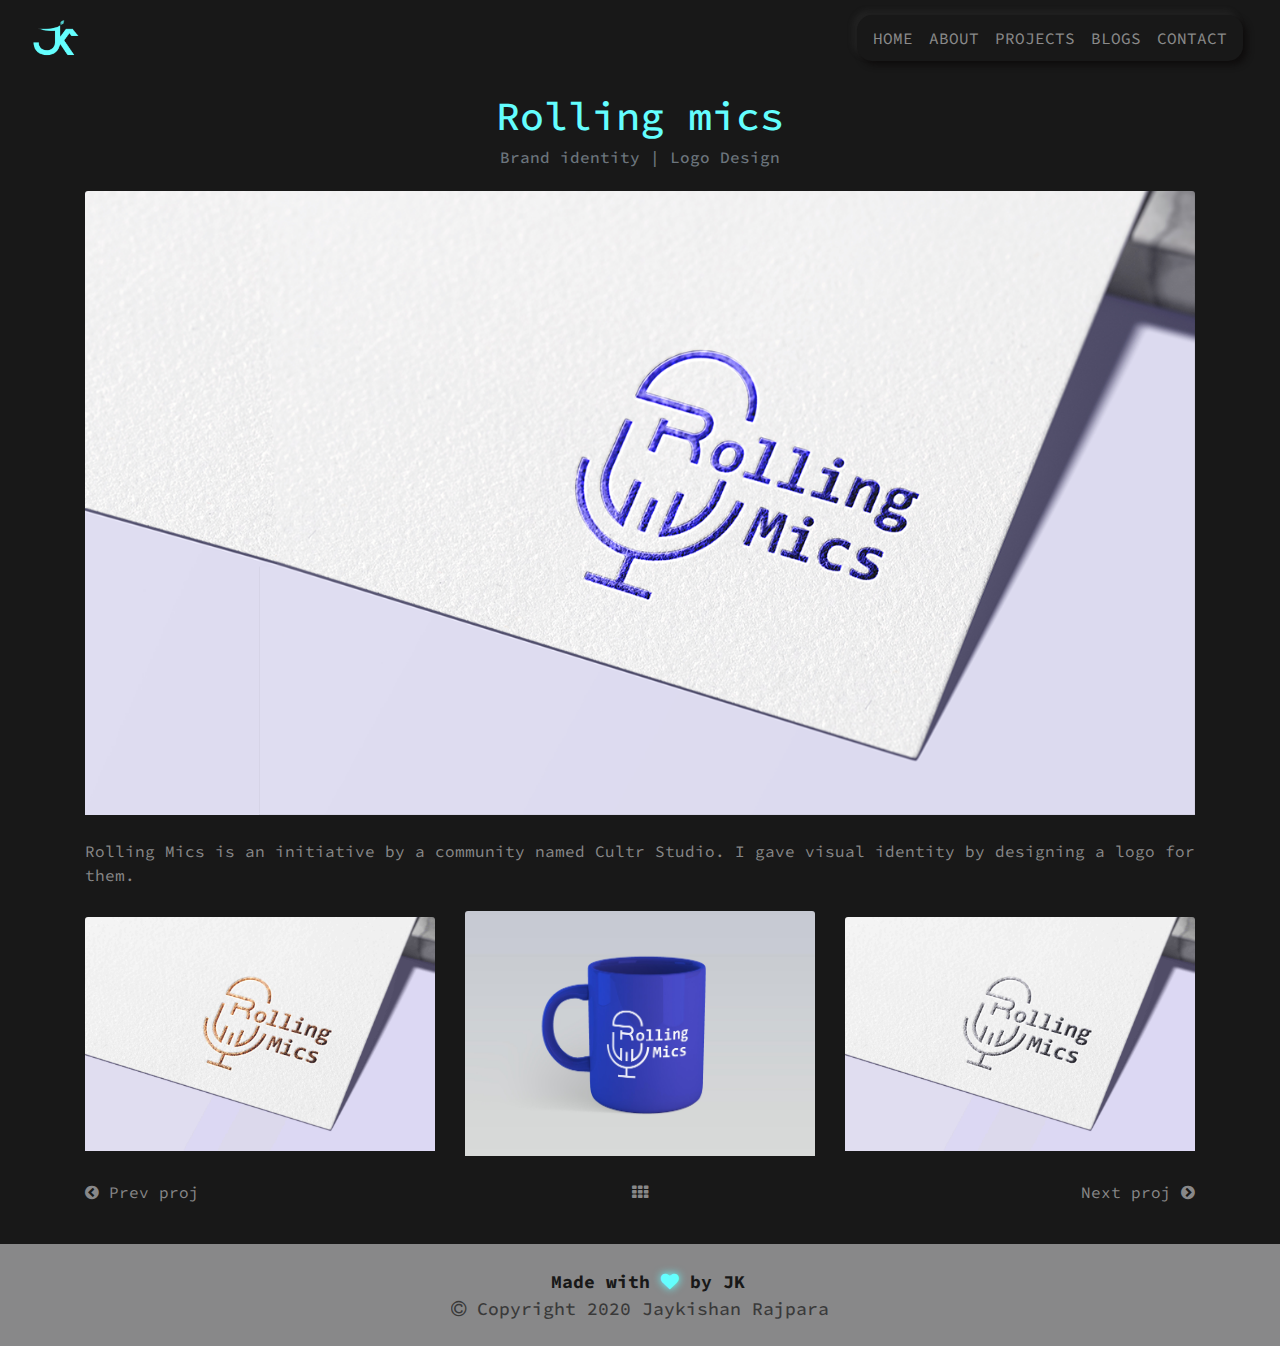
<file: project.html>
<!DOCTYPE html>
<html lang="en">

<head>
    <meta charset="UTF-8">
    <meta name="viewport" content="width=device-width, initial-scale=1,shrink-to-fit=no">
    <meta http-equiv="X-UA-Compatible" content="ie=edge">
    <title>JK | Jaykishan Rajpara</title>

    <link href="assets/logo.png" rel="shortcut icon" type="image/x-icon"/>
    
    <!-- Bootstrap CSS -->
    <link rel="stylesheet" href="https://stackpath.bootstrapcdn.com/bootstrap/4.5.2/css/bootstrap.min.css" integrity="sha384-JcKb8q3iqJ61gNV9KGb8thSsNjpSL0n8PARn9HuZOnIxN0hoP+VmmDGMN5t9UJ0Z" crossorigin="anonymous">
    
    <!-- custom css -->
    <link rel="stylesheet" href="style/style.css">

    <!-- AOS css-->
    <link rel="stylesheet" href="https://unpkg.com/aos@next/dist/aos.css" />

    <!-- custom fonts -->
    <link href="https://fonts.googleapis.com/css2?family=Source+Code+Pro:ital,wght@0,200;0,300;0,400;0,500;0,600;0,700;0,900;1,200;1,300;1,400;1,500;1,600;1,700;1,900&display=swap" rel="stylesheet"> 
    <link href="https://fonts.googleapis.com/css2?family=Fugaz+One&display=swap" rel="stylesheet">
    <link href="https://fonts.googleapis.com/css2?family=Baloo+Tamma+2:wght@400;500;600&display=swap" rel="stylesheet">


    <!-- FONT AWESOME CDN -->
    <link rel="stylesheet" href="https://stackpath.bootstrapcdn.com/font-awesome/4.7.0/css/font-awesome.min.css">
</head>

<body>
    <!-- NAVBAR -->
    <header id="home1" class="header-menu sticky-top" >
        <nav class="navbar navbar-expand-lg navbar-dark" style="background-color: #181818; display: block;">
            <div class="container-fluid">
                <a class="navbar-brand" href="index.html#home">
                    <img src="assets/logo.png" width="50" height="50" alt="logo">
                </a>
                 <button class="navbar-toggler" type="button" data-toggle="collapse" data-target="#navbarNav" aria-controls="navbarNav" aria-expanded="false" aria-label="Toggle navigation">
                    <span class="navbar-toggler-icon"></span>
                </button>
                <div class="collapse navbar-collapse justify-content-end" id="navbarNav">
                    <ul class="navbar-nav">
                        <li class="nav-item">
                            <a class="nav-link" href="#home">HOME</a>
                        </li>
                        <li class="nav-item">
                            <a class="nav-link" href="#about">ABOUT</a>
                        </li>                                                                                         
                        <li class="nav-item">
                            <a class="nav-link" href="#proj">PROJECTS</a>
                        </li>
                        <li class="nav-item">
                            <a class="nav-link" href="#blogs">BLOGS</a>
                        </li>
                        <li class="nav-item">
                            <a class="nav-link" href="#contact">CONTACT</a>
                        </li>
                    </ul>
                </div>                        
            </div>
        </nav>
    </header>

    <div class="container">
        <div class="row-12 pt-3 ">
            <h1 class="text-center" style="color: #64fefe;">
                Rolling mics
            </h1>
        </div>
        <div class="row-12">
            <h6 class="text-muted text-center">
                Brand identity | Logo Design
            </h6>
        </div>
        <div class="row mt-4">
            <div class="col">
                <img class="card-img-top" src="assets/rmlogo.png" alt="Card image cap">
            </div>
            <!-- <div class="col-4">
                <h1 style="color: #64fefe;">
                    Rolling mics
                </h1>
                <h6 class="text-muted" >
                    Brand identity | Logo Design
                </h6>
                <p>
                    Rolling Mics is an initiative by a community 
                    named Cultr Studio. I gave visual identity by designing a logo for them.
                </p>
            </div> -->
        </div>
        <div class="row-12 mt-4">
            <p>
                Rolling Mics is an initiative by a community 
                named Cultr Studio. I gave visual identity by designing a logo for them.
            </p>
        </div>
        <div class="row my-4 align-items-center">
            <div class="col-4">
                <img class="card-img-top" src="assets/graphiccrew.jpg" alt="Card image cap">
            </div>
            <div class="col-4">
                <img class="card-img-top" src="assets/w.jpg" alt="Card image cap">
            </div>
            <div class="col-4">
                <img class="card-img-top" src="assets/Ly graphiccrew.jpg" alt="Card image cap">
            </div>
        </div>

        <div class="row my-4 te">
            <div class="col-4">
                <p><a href="" style="color: #888889;"><i class="fa fa-chevron-circle-left" aria-hidden="true"></i> Prev proj</a></p>
            </div>
            <div class="col-4">
                <p class="text-center" ><a href="" style="color: #888889;"><i class="fa fa-th" aria-hidden="true"></i></a></p>
            </div>
            <div class="col-4">
                <p class="text-right"><a href="" style="color: #888889;">Next proj <i class="fa fa-chevron-circle-right" aria-hidden="true"></i></a></p>
            </div>
        </div>

    </div>

<!-- FOOTER -->
<footer class="py-4 text-center" style="background-color: #888889;"> 
    <span style="color: #181818; font-size: 18px; font-weight: 700; margin-left: 15px;">
        Made with <i class="fa fa-heart beat" aria-hidden="true" style="color:#64fefe;"></i> by JK
        <br>
        <span style="opacity: 0.7; font-weight: 500;">
            <i class="fa fa-copyright" aria-hidden="true"></i> Copyright 2020 Jaykishan Rajpara
        </span>
    </span>
</footer>

    <!-- bootstrap jQuery-->
    <script src="https://code.jquery.com/jquery-3.4.1.slim.min.js" integrity="sha384-J6qa4849blE2+poT4WnyKhv5vZF5SrPo0iEjwBvKU7imGFAV0wwj1yYfoRSJoZ+n" crossorigin="anonymous"></script>
    <script src="https://cdn.jsdelivr.net/npm/popper.js@1.16.0/dist/umd/popper.min.js" integrity="sha384-Q6E9RHvbIyZFJoft+2mJbHaEWldlvI9IOYy5n3zV9zzTtmI3UksdQRVvoxMfooAo" crossorigin="anonymous"></script>
    <script src="https://stackpath.bootstrapcdn.com/bootstrap/4.4.1/js/bootstrap.min.js" integrity="sha384-wfSDF2E50Y2D1uUdj0O3uMBJnjuUD4Ih7YwaYd1iqfktj0Uod8GCExl3Og8ifwB6" crossorigin="anonymous"></script>

</body>
</html>
</file>
<file: style/style.css>
* {
  -webkit-box-sizing: border-box;
          box-sizing: border-box;
  font-family: 'Source Code Pro', monospace;
}

html {
  scroll-behavior: smooth;
}

body {
  background-color: #181818;
  color: #888889;
}

#return-to-top {
  position: fixed;
  bottom: 20px;
  right: 20px;
  background: black;
  background: rgba(0, 0, 0, 0.7);
  width: 50px;
  height: 50px;
  display: block;
  text-decoration: none;
  border-radius: 35px;
  display: none;
  -webkit-transition: all 0.3s linear;
  -webkit-transition: all 0.3s ease;
  transition: all 0.3s ease;
}

#return-to-top i {
  color: #fff;
  margin: 0;
  position: relative;
  left: 16px;
  top: 13px;
  font-size: 19px;
  -webkit-transition: all 0.3s ease;
  transition: all 0.3s ease;
}

#return-to-top:hover {
  background: rgba(0, 0, 0, 0.9);
}

#return-to-top:hover i {
  color: #fff;
  top: 5px;
}

#navbarNav ul {
  text-align: center;
  margin: 0.4rem;
  padding: 0.2rem 0.5rem;
  border-radius: 15px;
  background-color: #181818;
  -webkit-box-shadow: 4px 4px 6px rgba(12, 10, 10, 0.8), -4px -4px 6px rgba(80, 80, 80, 0.2);
          box-shadow: 4px 4px 6px rgba(12, 10, 10, 0.8), -4px -4px 6px rgba(80, 80, 80, 0.2);
}

#navbarNav ul li:hover {
  text-align: center;
  color: #64fefe;
  border-radius: 10px;
  background-color: #181818;
  -webkit-box-shadow: inset 4px 4px 6px rgba(12, 10, 10, 0.7), inset -4px -4px 6px rgba(80, 80, 80, 0.2);
          box-shadow: inset 4px 4px 6px rgba(12, 10, 10, 0.7), inset -4px -4px 6px rgba(80, 80, 80, 0.2);
}

.typed-cursor {
  visibility: hidden;
}

.vector {
  margin-left: -5rem;
  position: absolute;
  z-index: 0;
  width: 92%;
}

.horaero {
  position: relative;
  margin-left: 6rem;
}

.veraero {
  position: relative;
  width: 13px;
  margin-top: -5.6rem;
  margin-bottom: -3rem;
}

.wire {
  position: relative;
  z-index: -1;
  width: 15rem;
  margin-left: 2rem;
}

.circles {
  position: absolute;
  width: 60%;
  margin-top: 10rem;
  margin-left: -3em;
  z-index: -1;
  height: 200px;
}

.gif {
  position: inline-block;
  height: 5rem;
  border-radius: 999%;
  margin-top: -18px;
}

.extrah1 {
  margin-left: 1.5rem;
}

.extrah2 {
  margin-left: 1.5rem;
}

.extraul {
  margin-left: 1.5rem;
}

#home h1 {
  position: relative;
  z-index: 1;
  font-family: 'Source Code Pro', monospace;
  font-weight: 450;
  font-size: 5rem;
  color: #888889;
  margin-top: -20px;
  mix-blend-mode: difference;
}

#home h2 {
  font-size: 3rem;
  font-weight: 600;
  -webkit-text-fill-color: #181818;
  /* Will override color (regardless of order) */
  -webkit-text-stroke-width: 1px;
  -webkit-text-stroke-color: #888889;
}

#home ul {
  list-style: none;
  margin: 0;
  padding: 0;
}

#home ul li {
  display: inline-block;
  margin-right: 0.1rem;
}

#home ul li:last-child {
  margin-right: 0;
}

#home ul li a {
  display: block;
  background: #181818;
  height: 50px;
  width: 50px;
  border-radius: 50%;
  line-height: 55px;
  text-align: center;
  margin: 0 8px;
  -webkit-box-shadow: 4px 4px 6px rgba(12, 10, 10, 0.7), -4px -4px 6px rgba(80, 80, 80, 0.2), inset 0px 0px 12px rgba(36, 36, 36, 0.4);
          box-shadow: 4px 4px 6px rgba(12, 10, 10, 0.7), -4px -4px 6px rgba(80, 80, 80, 0.2), inset 0px 0px 12px rgba(36, 36, 36, 0.4);
}

#home ul li a .fa {
  font-size: 25px;
  color: #888889;
}

#home ul li a:hover .fa {
  color: #64fefe;
  text-shadow: 0 0 15px #64fefe;
}

#about h2 {
  font-family: 'Source Code Pro', monospace;
  text-align: center;
  font-weight: 600;
  text-transform: uppercase;
  margin-top: 3rem;
  margin-bottom: 3rem;
}

#about h3 {
  font-family: 'Source Code Pro', monospace;
  font-weight: 500;
}

#about h4 {
  font-family: 'Source Code Pro', monospace;
  text-align: justify;
  line-height: 2.1rem;
}

#about h4 a {
  color: #64fefe;
  font-size: 1rem;
}

#about .box {
  border-radius: 15px;
  -webkit-box-shadow: 8px 8px 10px rgba(12, 10, 10, 0.7), -8px -8px 10px rgba(80, 80, 80, 0.2);
          box-shadow: 8px 8px 10px rgba(12, 10, 10, 0.7), -8px -8px 10px rgba(80, 80, 80, 0.2);
}

#skills h2 {
  margin-top: 6rem;
  margin-bottom: 1.5rem;
}

.content .contentBx {
  position: absolute;
  -webkit-transform: scale(0);
          transform: scale(0);
  opacity: 0;
}

.content .contentBx.active {
  opacity: 1;
  -webkit-transition-delay: 0.5s;
          transition-delay: 0.5s;
}

#skills .text {
  text-align: center;
}

#skills .icon {
  position: relative;
  text-align: center;
  -webkit-box-pack: center;
      -ms-flex-pack: center;
          justify-content: center;
  -webkit-box-align: center;
      -ms-flex-align: center;
          align-items: center;
}

#skills .icon .iconBx {
  position: relative;
  width: 10rem;
  margin: 2rem;
  padding: 2rem;
  height: 10rem;
  -webkit-box-pack: center;
      -ms-flex-pack: center;
          justify-content: center;
  -webkit-box-align: center;
      -ms-flex-align: center;
          align-items: center;
  border-radius: 15px;
  -webkit-transition: 0.5s;
  transition: 0.5s;
  -webkit-box-shadow: inset 4px 4px 6px rgba(12, 10, 10, 0.7), inset -4px -4px 6px rgba(80, 80, 80, 0.2), inset 0px 0px 12px rgba(36, 36, 36, 0.4);
          box-shadow: inset 4px 4px 6px rgba(12, 10, 10, 0.7), inset -4px -4px 6px rgba(80, 80, 80, 0.2), inset 0px 0px 12px rgba(36, 36, 36, 0.4);
}

#skills .icon .iconBx.active {
  -webkit-box-shadow: 6px 6px 8px rgba(12, 10, 10, 0.9), -6px -6px 8px rgba(80, 80, 80, 0.2);
          box-shadow: 6px 6px 8px rgba(12, 10, 10, 0.9), -6px -6px 8px rgba(80, 80, 80, 0.2);
}

#skills .icon .iconBx img {
  max-width: 100%;
  max-height: 100%;
  -webkit-filter: grayscale(1);
          filter: grayscale(1);
  -webkit-transition: 0.5s;
  transition: 0.5s;
  -webkit-transform: scale(0.9);
          transform: scale(0.9);
}

#skills .icon .iconBx.active img {
  -webkit-filter: grayscale(0);
          filter: grayscale(0);
  -webkit-transform: scale(1);
          transform: scale(1);
}

#proj h2 {
  margin-top: 6rem;
  margin-bottom: 1.5rem;
}

#proj h5 {
  -webkit-transition: 0.5s;
  transition: 0.5s;
  -webkit-transform: scale(0.9);
          transform: scale(0.9);
}

#proj h6 {
  opacity: 0.4;
  -webkit-transition: 0.5s;
  transition: 0.5s;
  -webkit-transform: scale(0.9);
          transform: scale(0.9);
}

#proj .card {
  text-align: center;
  border-radius: 15px;
  background-color: #181818;
  -webkit-box-shadow: inset 4px 4px 6px rgba(12, 10, 10, 0.7), inset -4px -4px 6px rgba(80, 80, 80, 0.2);
          box-shadow: inset 4px 4px 6px rgba(12, 10, 10, 0.7), inset -4px -4px 6px rgba(80, 80, 80, 0.2);
}

#proj .card:hover {
  text-align: center;
  border-radius: 15px;
  background-color: #181818;
  -webkit-box-shadow: 4px 4px 6px rgba(12, 10, 10, 0.7), -4px -4px 6px rgba(80, 80, 80, 0.2), inset 0px 0px 12px rgba(36, 36, 36, 0.4);
          box-shadow: 4px 4px 6px rgba(12, 10, 10, 0.7), -4px -4px 6px rgba(80, 80, 80, 0.2), inset 0px 0px 12px rgba(36, 36, 36, 0.4);
}

#proj .card:hover .card-img-top {
  -webkit-transform: scale(1);
          transform: scale(1);
}

#proj .card:hover .btn {
  -webkit-transform: scale(1);
          transform: scale(1);
  color: #64fefe;
  text-shadow: 0 0 15px #64fefe;
}

#proj .card:hover h5 {
  -webkit-transform: scale(1);
          transform: scale(1);
  color: #64fefe;
}

#proj .card:hover h6 {
  -webkit-transform: scale(1);
          transform: scale(1);
}

#proj .card .card-body {
  margin-top: -1rem;
}

#proj .card .card-img-top {
  text-align: center;
  width: 80%;
  margin: 2rem;
  border-radius: 15px;
  background-color: #181818;
  -webkit-box-shadow: 4px 4px 6px rgba(12, 10, 10, 0.7), -4px -4px 6px rgba(80, 80, 80, 0.2);
          box-shadow: 4px 4px 6px rgba(12, 10, 10, 0.7), -4px -4px 6px rgba(80, 80, 80, 0.2);
  -webkit-transition: 0.5s;
  transition: 0.5s;
  -webkit-transform: scale(0.9);
          transform: scale(0.9);
}

#proj .card .btn {
  text-align: center;
  margin-bottom: 0.6rem;
  color: #888889;
  border-radius: 15px;
  background-color: #181818;
  -webkit-box-shadow: 4px 4px 6px rgba(12, 10, 10, 0.7), -4px -4px 6px rgba(80, 80, 80, 0.2);
          box-shadow: 4px 4px 6px rgba(12, 10, 10, 0.7), -4px -4px 6px rgba(80, 80, 80, 0.2);
  -webkit-transition: 0.5s;
  transition: 0.5s;
  -webkit-transform: scale(0.9);
          transform: scale(0.9);
}

#proj .card .btn:hover {
  -webkit-box-shadow: inset 4px 4px 6px rgba(12, 10, 10, 0.7), inset -4px -4px 6px rgba(80, 80, 80, 0.2);
          box-shadow: inset 4px 4px 6px rgba(12, 10, 10, 0.7), inset -4px -4px 6px rgba(80, 80, 80, 0.2);
}

#blogs h2 {
  margin-top: 6rem;
  margin-bottom: 1.5rem;
}

#blogs h5 {
  -webkit-transition: 0.5s;
  transition: 0.5s;
  -webkit-transform: scale(0.9);
          transform: scale(0.9);
}

#blogs h6 {
  line-height: 1.5rem;
}

#blogs .card {
  text-align: center;
  border-radius: 15px;
  background-color: #181818;
  -webkit-box-shadow: inset 4px 4px 6px rgba(12, 10, 10, 0.7), inset -4px -4px 6px rgba(80, 80, 80, 0.2);
          box-shadow: inset 4px 4px 6px rgba(12, 10, 10, 0.7), inset -4px -4px 6px rgba(80, 80, 80, 0.2);
}

#blogs .card:hover {
  text-align: center;
  border-radius: 15px;
  background-color: #181818;
  -webkit-box-shadow: 4px 4px 6px rgba(12, 10, 10, 0.7), -4px -4px 6px rgba(80, 80, 80, 0.2), inset 0px 0px 12px rgba(36, 36, 36, 0.4);
          box-shadow: 4px 4px 6px rgba(12, 10, 10, 0.7), -4px -4px 6px rgba(80, 80, 80, 0.2), inset 0px 0px 12px rgba(36, 36, 36, 0.4);
}

#blogs .card:hover .card-img-top {
  -webkit-transform: scale(1);
          transform: scale(1);
}

#blogs .card:hover .btn {
  -webkit-transform: scale(1);
          transform: scale(1);
  color: #64fefe;
  text-shadow: 0 0 15px #64fefe;
}

#blogs .card:hover h5 {
  -webkit-transform: scale(1);
          transform: scale(1);
  color: #64fefe;
}

#blogs .card .card-body {
  margin-top: -0.5rem;
}

#blogs .card .card-img-top {
  text-align: center;
  width: 80%;
  margin: 1.5rem;
  padding: 0.5rem;
  border-radius: 15px;
  background-color: #181818;
  -webkit-box-shadow: 4px 4px 6px rgba(12, 10, 10, 0.7), -4px -4px 6px rgba(80, 80, 80, 0.2);
          box-shadow: 4px 4px 6px rgba(12, 10, 10, 0.7), -4px -4px 6px rgba(80, 80, 80, 0.2);
  -webkit-transition: 0.5s;
  transition: 0.5s;
  -webkit-transform: scale(0.9);
          transform: scale(0.9);
}

#blogs .card .btn {
  text-align: center;
  color: #888889;
  border-radius: 10px;
  margin-top: 0.6rem;
  margin-bottom: 0.6rem;
  background-color: #181818;
  -webkit-box-shadow: 4px 4px 6px rgba(12, 10, 10, 0.7), -4px -4px 6px rgba(80, 80, 80, 0.2);
          box-shadow: 4px 4px 6px rgba(12, 10, 10, 0.7), -4px -4px 6px rgba(80, 80, 80, 0.2);
  -webkit-transition: 0.5s;
  transition: 0.5s;
  -webkit-transform: scale(0.9);
          transform: scale(0.9);
}

#blogs .card .btn:hover {
  -webkit-box-shadow: inset 4px 4px 6px rgba(12, 10, 10, 0.7), inset -4px -4px 6px rgba(80, 80, 80, 0.2);
          box-shadow: inset 4px 4px 6px rgba(12, 10, 10, 0.7), inset -4px -4px 6px rgba(80, 80, 80, 0.2);
}

#contact h2 {
  margin-top: 6rem;
  margin-bottom: 1.5rem;
}

#contact h4 {
  margin-bottom: 0;
  -webkit-transition: 0.5s;
  transition: 0.5s;
  -webkit-transform: scale(0.9);
          transform: scale(0.9);
}

#contact .box {
  text-align: center;
  padding: 2rem 2rem 1.5rem 2rem;
  border-radius: 15px;
  background-color: #181818;
  -webkit-box-shadow: inset 4px 4px 6px rgba(12, 10, 10, 0.7), inset -4px -4px 6px rgba(80, 80, 80, 0.2);
          box-shadow: inset 4px 4px 6px rgba(12, 10, 10, 0.7), inset -4px -4px 6px rgba(80, 80, 80, 0.2);
}

#contact .box:hover {
  -webkit-box-shadow: 4px 4px 6px rgba(12, 10, 10, 0.7), -4px -4px 6px rgba(80, 80, 80, 0.2);
          box-shadow: 4px 4px 6px rgba(12, 10, 10, 0.7), -4px -4px 6px rgba(80, 80, 80, 0.2);
}

#contact .box:hover h4 {
  color: #64fefe;
  -webkit-transform: scale(1);
          transform: scale(1);
}

#contact ul {
  list-style: none;
  margin: 0;
  padding: 0;
}

#contact ul li {
  display: inline-block;
  margin-right: 0.1rem;
}

#contact ul li:last-child {
  margin-right: 0;
}

#contact ul li a {
  display: block;
  background: #181818;
  height: 50px;
  width: 50px;
  border-radius: 50%;
  line-height: 55px;
  text-align: center;
  margin: 0 8px;
  -webkit-box-shadow: 4px 4px 6px rgba(12, 10, 10, 0.7), -4px -4px 6px rgba(80, 80, 80, 0.2), inset 0px 0px 12px rgba(36, 36, 36, 0.4);
          box-shadow: 4px 4px 6px rgba(12, 10, 10, 0.7), -4px -4px 6px rgba(80, 80, 80, 0.2), inset 0px 0px 12px rgba(36, 36, 36, 0.4);
}

#contact ul li a .fa {
  font-size: 25px;
  color: #888889;
}

#contact ul li a:hover .fa {
  color: #64fefe;
  text-shadow: 0 0 15px #64fefe;
}

#contact a .glow {
  -webkit-transition: 0.3s;
  transition: 0.3s;
  -webkit-transform: scale(0.9);
          transform: scale(0.9);
}

#contact a:hover {
  text-decoration: none;
}

#contact a:hover .glow {
  color: #64fefe;
  -webkit-transform: scale(1.5);
          transform: scale(1.5);
  text-shadow: 0 0 8px #64fefe;
}

.beat {
  -webkit-animation: pulse 1s ease infinite;
          animation: pulse 1s ease infinite;
}

@-webkit-keyframes pulse {
  0% {
    -webkit-transform: scale(0.8);
            transform: scale(0.8);
  }
  50% {
    -webkit-transform: scale(1.1);
            transform: scale(1.1);
  }
  100% {
    -webkit-transform: scale(0.8);
            transform: scale(0.8);
  }
}

@keyframes pulse {
  0% {
    -webkit-transform: scale(0.8);
            transform: scale(0.8);
  }
  50% {
    -webkit-transform: scale(1.1);
            transform: scale(1.1);
  }
  100% {
    -webkit-transform: scale(0.8);
            transform: scale(0.8);
  }
}

footer .beat {
  -webkit-animation: pulse 1s ease infinite;
          animation: pulse 1s ease infinite;
  text-shadow: 0 0 8px #64fefe;
}

@keyframes pulse {
  0% {
    -webkit-transform: scale(0.8);
            transform: scale(0.8);
  }
  50% {
    -webkit-transform: scale(1.1);
            transform: scale(1.1);
  }
  100% {
    -webkit-transform: scale(0.8);
            transform: scale(0.8);
  }
}

.box {
  /* Basic styling and alignment */
  text-align: center;
  margin: 2.5px;
  padding: 0.1rem;
  border-radius: 15px;
  /* Basic styling and alignment */
  /* For Neumorphism Effect */
  background-color: #181818;
  -webkit-box-shadow: 4px 4px 6px rgba(12, 10, 10, 0.7), -4px -4px 6px rgba(80, 80, 80, 0.2), inset 0px 0px 12px rgba(36, 36, 36, 0.4);
          box-shadow: 4px 4px 6px rgba(12, 10, 10, 0.7), -4px -4px 6px rgba(80, 80, 80, 0.2), inset 0px 0px 12px rgba(36, 36, 36, 0.4);
  /* For Neumorphism Effect */
}

.boxclk {
  /* Basic styling and alignment */
  text-align: center;
  margin: 0.2rem;
  padding: 0.1rem;
  border-radius: 15px;
  border-style: solid;
  border-width: 0.02rem;
  border-color: #202020;
  /* Basic styling and alignment */
  /* For Neumorphism Effect */
  background-color: #101010;
  -webkit-box-shadow: inset 8px 8px 12px rgba(12, 10, 10, 0.8), inset -8px -8px 12px rgba(80, 80, 80, 0.2), 0px 0px 12px rgba(36, 36, 36, 0.4);
          box-shadow: inset 8px 8px 12px rgba(12, 10, 10, 0.8), inset -8px -8px 12px rgba(80, 80, 80, 0.2), 0px 0px 12px rgba(36, 36, 36, 0.4);
  /* For Neumorphism Effect */
}

@media (min-width: 992px) {
  #home h1 {
    font-size: 4rem;
  }
  .gif {
    height: 4rem;
  }
  #home h2 {
    font-size: 3rem;
  }
  .vector {
    margin-left: -6rem;
    width: 92%;
  }
  .wire {
    width: 15rem;
    margin-left: -2rem;
  }
  .circles {
    position: absolute;
    width: 60%;
    margin-top: 10rem;
    margin-left: -5.5em;
    z-index: -1;
    height: 100px;
  }
  #skills .icon .iconBx {
    width: 8rem;
    height: 8rem;
  }
}

@media (min-width: 992px) and (max-width: 1036px) {
  #home h1 {
    font-size: 3.5rem;
  }
}

@media (min-width: 768px) and (max-width: 991.98px) {
  #home h1 {
    font-size: 3rem;
  }
  .gif {
    height: 3rem;
  }
  #home h2 {
    font-size: 2rem;
  }
  .vector {
    margin-left: 10rem;
    width: 40%;
  }
  .wire {
    width: 15rem;
    margin-left: -5rem;
  }
  .circles {
    margin-top: 7rem;
    margin-left: 2rem;
    height: 3rem;
  }
  #skills .icon .iconBx {
    margin: 1.5rem;
    padding: 1.3rem;
    width: 5.5rem;
    height: 5rem;
  }
}

@media (min-width: 576px) and (max-width: 767.98px) {
  #home h1 {
    font-size: 3.5rem;
  }
  #home .extra {
    height: 16rem;
  }
  #home .extrah1 {
    height: 5rem;
  }
  #home .extrah2 {
    padding-top: 3.5rem;
    height: 6rem;
  }
  #home .socialbtn {
    height: 1rem;
  }
  .gif {
    height: 2rem;
  }
  #home h2 {
    font-size: 2rem;
  }
  .vector {
    margin-left: 10rem;
    width: 40%;
  }
  .wire {
    width: 13rem;
    margin-left: -1rem;
  }
  .circles {
    margin-top: 3rem;
    margin-left: 5rem;
    height: 2rem;
  }
  #skills .icon .iconBx {
    margin: 1rem;
    padding: 1rem;
    width: 5.5rem;
    height: 4rem;
  }
}

@media (min-width: 573px) and (max-width: 585px) {
  #home h1 {
    margin-left: 0rem;
    font-size: 3.4rem;
  }
  .gif {
    height: 3.4rem;
  }
  #home h2 {
    margin-top: -0.2rem;
    margin-left: -1.5rem;
    font-size: 2rem;
  }
  #home .socialbtn {
    margin-left: -1.9rem;
  }
}

@media (max-width: 575.98px) {
  #home h1 {
    margin-left: -1rem;
    font-size: 3.3rem;
  }
  .gif {
    height: 3.3rem;
  }
  #home h2 {
    margin-top: -0.8rem;
    margin-left: -2.5rem;
    font-size: 2rem;
  }
  #home .extra {
    height: 16rem;
  }
  #home .extrah1 {
    height: 5.5rem;
  }
  #home .extrah2 {
    padding-top: 3.5rem;
    height: 6rem;
  }
  #home .socialbtn {
    margin-left: -3rem;
  }
  .vector {
    margin-top: 2rem;
    margin-left: -1rem;
    width: 16rem;
  }
  .wire {
    width: 7rem;
    margin-left: 4rem;
  }
  .circles {
    margin-top: 5rem;
    margin-left: 0rem;
    height: 6rem;
  }
  .horaero {
    position: relative;
    margin-top: 9rem;
    margin-left: 1rem;
  }
  #home p {
    visibility: hidden;
  }
  #about h3 {
    font-weight: 500;
    text-align: center;
    margin-top: 1rem;
  }
  #about h4 {
    text-align: center;
    margin-top: 1rem;
  }
  #skills .icon .iconBx {
    margin: 1rem;
    padding: 1rem;
    width: 5.5rem;
    height: 4rem;
  }
  #contact ul li a {
    height: 30px;
    width: 30px;
    border-radius: 50%;
    line-height: 1.8rem;
    margin: 0 5px;
  }
  #contact ul li a .fa {
    font-size: 1rem;
  }
}

@media (min-width: 482px) and (max-width: 505px) {
  #home h1 {
    margin-left: -1rem;
    font-size: 3rem;
  }
  .gif {
    height: 3rem;
  }
  #home h2 {
    margin-top: -1rem;
    margin-left: -2.6rem;
    font-size: 2rem;
  }
  #home .extra {
    height: 16rem;
  }
  #home .extrah1 {
    height: 5.5rem;
  }
  #home .socialbtn {
    margin-left: -3rem;
  }
}

@media (max-width: 481px) {
  #home h1 {
    margin-left: -2rem;
    font-size: 2.9rem;
  }
  .gif {
    height: 3rem;
  }
  #home h2 {
    margin-top: -1rem;
    margin-left: -3.4rem;
    font-size: 2rem;
  }
  #home .extra {
    height: 16rem;
  }
  #home .extrah1 {
    height: 5.5rem;
  }
  #home .socialbtn {
    margin-left: -4rem;
  }
}

@media (max-width: 464px) {
  #skills .icon .iconBx {
    margin: 1rem;
    padding: 0.65rem;
    width: 5.5rem;
    height: 2.5rem;
  }
  #skills h3 {
    font-size: 1.5rem;
  }
  #skills p {
    font-size: 1rem;
  }
}

@media (min-width: 417px) and (max-width: 424px) {
  #home h1 {
    margin-left: -2.6rem;
    font-size: 2.8rem;
  }
  .gif {
    margin-top: -0.4rem;
    height: 2.8rem;
  }
  #home h2 {
    margin-top: -1.2rem;
    margin-left: -4rem;
    font-size: 2rem;
  }
  #home .extra {
    height: 16rem;
  }
  #home .extrah1 {
    height: 5.5rem;
  }
  #home .socialbtn {
    margin-left: -4.5rem;
  }
}

@media (max-width: 417px) {
  #home h1 {
    margin-left: -2.6rem;
    font-size: 2.8rem;
  }
  .gif {
    margin-top: -0.4rem;
    height: 2.8rem;
  }
  #home h2 {
    margin-top: -1.2rem;
    margin-left: -2.6rem;
    font-size: 2rem;
  }
  #home .extra {
    height: 16rem;
  }
  #home .extrah1 {
    height: 5.5rem;
  }
  #home .socialbtn {
    margin-left: -2.6rem;
  }
  #skills .icon .iconBx {
    margin: 0.9rem;
    padding: 0.65rem;
    width: 5.5rem;
    height: 2.9rem;
  }
  #skills h3 {
    font-size: 1.2rem;
  }
  #skills p {
    font-size: 0.8rem;
  }
}

@media (max-width: 417px) {
  #home h1 {
    margin-left: -2.6rem;
    font-size: 2.5rem;
  }
  #home h2 {
    margin-top: -1.5rem;
    margin-left: -4rem;
    font-size: 1.7rem;
  }
  #home .socialbtn {
    margin-top: -0.5rem;
    margin-left: -4.4rem;
  }
  .vector {
    margin-top: 2rem;
    margin-left: -3rem;
    width: 16rem;
  }
  .wire {
    width: 7rem;
    margin-left: 1rem;
  }
  .circles {
    margin-top: 5rem;
    margin-left: -2rem;
    height: 5rem;
  }
}
/*# sourceMappingURL=style.css.map */
</file>
